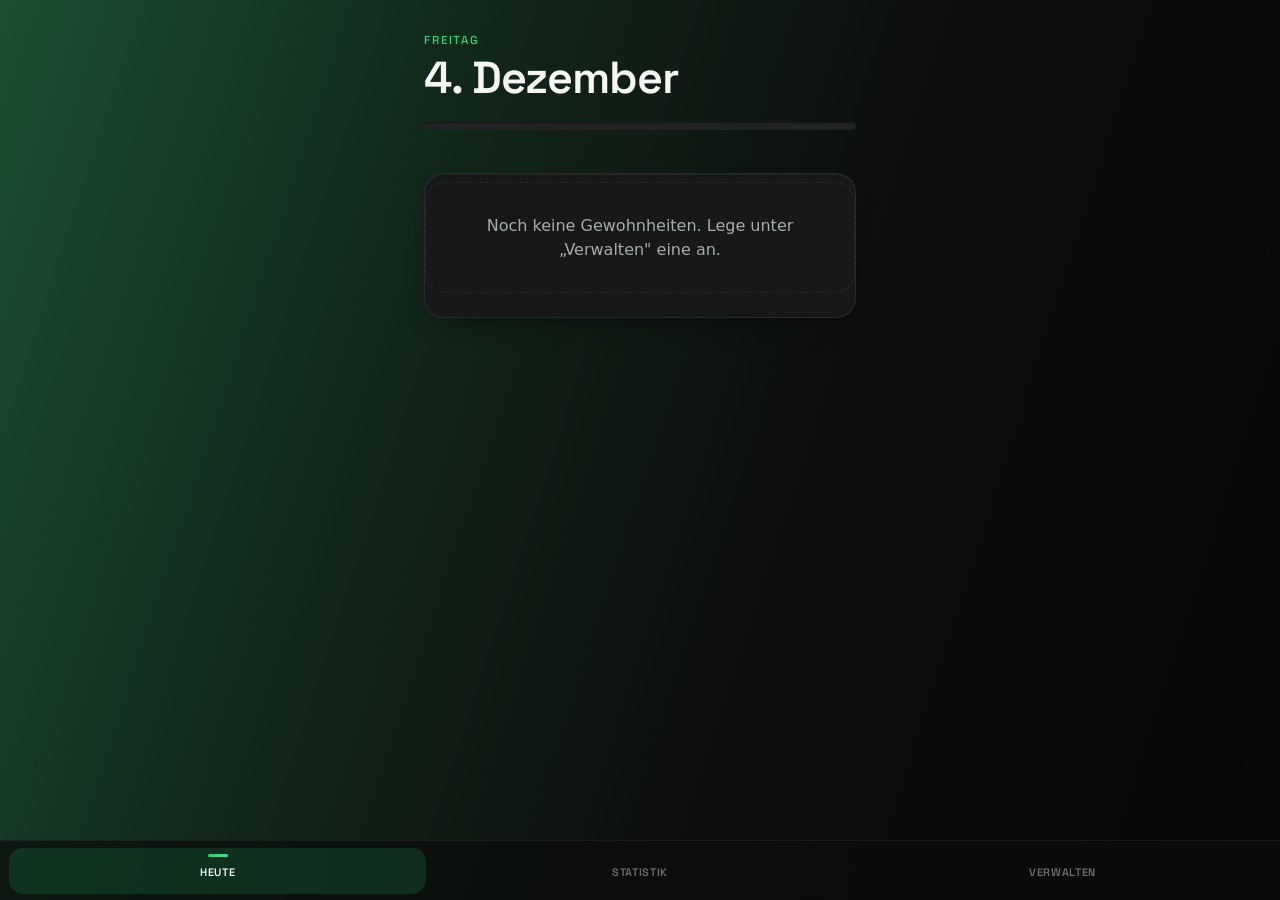
<file: index.html>
<!DOCTYPE html>
<html lang="de">
<head>
  <meta charset="utf-8">
  <meta name="viewport" content="width=device-width, initial-scale=1, maximum-scale=1, user-scalable=no, viewport-fit=cover">
  <meta name="theme-color" content="#0C0D0C">
  <meta name="apple-mobile-web-app-capable" content="yes">
  <meta name="apple-mobile-web-app-status-bar-style" content="black-translucent">
  <meta name="apple-mobile-web-app-title" content="HabitTracker">
  <link rel="apple-touch-icon" href="icons/icon-192.png">
  <link rel="manifest" href="manifest.json">
  <link rel="stylesheet" href="style.css">
  <title>HabitTracker</title>
</head>
<body>
  <main>
    <!-- HEUTE -->
    <section id="view-today" class="view">
      <header class="masthead">
        <p class="eyebrow" id="today-weekday">Heute</p>
        <h1 class="date-display" id="today-date">—</h1>
        <div class="progress-bar"><span id="today-bar"></span></div>
        <div class="progress-meta">
          <p class="progress-line" id="today-progress"></p>
          <span class="progress-pct" id="today-percent"></span>
        </div>
      </header>
      <div id="today-list"></div>
    </section>

    <!-- STATISTIK -->
    <section id="view-stats" class="view hidden">
      <h1>Statistik</h1>
      <div id="stats-mode" class="seg">
        <button type="button" data-mode="all" class="active">Alle</button>
        <button type="button" id="single-trigger" data-mode="single" aria-haspopup="listbox" aria-expanded="false"><span id="single-label">Einzelaktivität</span><span class="seg-caret"></span></button>
        <div id="habit-menu" class="habit-menu" role="listbox" hidden></div>
      </div>
      <div id="stats-habit-select" class="chips"></div>
      <div class="stat-cards">
        <div class="stat-card"><span id="stat-current">0</span><label id="stat-l1">Aktuelle Serie</label></div>
        <div class="stat-card"><span id="stat-longest">0</span><label id="stat-l2">Längste Serie</label></div>
        <div class="stat-card"><span id="stat-rate">0%</span><label id="stat-l3">Erfolgsquote</label></div>
      </div>
      <div id="stat-range" class="chips">
        <button data-range="7">7 Tage</button>
        <button data-range="30" class="active">30 Tage</button>
        <button data-range="0">Gesamt</button>
      </div>
      <div class="cal-head">
        <button id="cal-prev" aria-label="Vorheriger Monat">‹</button>
        <span id="cal-month"></span>
        <button id="cal-next" aria-label="Nächster Monat">›</button>
      </div>
      <div id="cal-weekdays"><span>Mo</span><span>Di</span><span>Mi</span><span>Do</span><span>Fr</span><span>Sa</span><span>So</span></div>
      <div id="heatmap"></div>
      <div class="cal-legend">
        <span>Anteil erledigt</span>
        <span class="scale"><span class="sw sw0"></span><span class="sw sw1"></span><span class="sw sw2"></span><span class="sw sw3"></span></span>
        <span class="spacer"></span>
        <button type="button" id="cal-today" class="cal-legend-today" aria-label="Zum aktuellen Monat springen"><span class="today"></span>heute</button>
      </div>

      <div class="stat-section">
        <h2>Wochentag-Muster</h2>
        <div id="weekday-chart" class="weekday-chart"></div>
      </div>

      <div class="stat-section">
        <h2>Trend</h2>
        <div class="trend-meta" id="trend-meta"></div>
        <svg id="trend" viewBox="0 0 280 70" preserveAspectRatio="none"></svg>
      </div>
    </section>

    <!-- VERWALTEN -->
    <section id="view-manage" class="view hidden">
      <h1>Verwalten</h1>
      <div class="new-habit">
        <input id="new-name" type="text" placeholder="Name der Gewohnheit" maxlength="40">
        <input id="new-info" type="text" placeholder="Zusatzinfo (optional)" maxlength="60">
        <div class="new-habit-row">
          <button type="button" id="color-trigger" class="color-trigger" aria-label="Farbe wählen" aria-haspopup="true" aria-expanded="false"></button>
          <input id="new-color" type="color" value="#34D17A" hidden>
          <button id="add-habit">Hinzufügen</button>
        </div>
      </div>
      <div id="manage-list"></div>
      <h2>Backup</h2>
      <p id="backup-hint" class="manage-note"></p>
      <div class="backup">
        <button id="export-btn">Exportieren</button>
        <button id="import-btn">Importieren</button>
        <input id="import-file" type="file" accept="application/json" hidden>
      </div>
    </section>
  </main>

  <nav class="tabbar">
    <button class="tab active" data-view="today">Heute</button>
    <button class="tab" data-view="stats">Statistik</button>
    <button class="tab" data-view="manage">Verwalten</button>
  </nav>

  <script src="stats.js"></script>
  <script src="storage.js"></script>
  <script src="app.js"></script>
  <script>
  // Enhancer (ändert app.js NICHT): zeigt Prozent neben "x von y erledigt".
  (function () {
    var bar = document.getElementById('today-bar');
    var line = document.getElementById('today-progress');
    var pct = document.getElementById('today-percent');
    if (!bar || !pct) { return; }
    function upd() {
      var n = parseInt(bar.style.width, 10);
      if (isNaN(n)) { n = 0; }
      var has = line && line.textContent.trim() !== '';
      pct.textContent = has ? (n + ' %') : '';
    }
    new MutationObserver(upd).observe(bar, { attributes: true, attributeFilter: ['style'] });
    if (line) { new MutationObserver(upd).observe(line, { childList: true, characterData: true, subtree: true }); }
    upd();
  })();

  // Enhancer (ändert app.js NICHT): "Alle / Einzelaktivität" mit eigenem Overlay-Menü.
  (function () {
    var box = document.getElementById('stats-habit-select');
    var seg = document.getElementById('stats-mode');
    var trigger = document.getElementById('single-trigger');
    var label = document.getElementById('single-label');
    var menu = document.getElementById('habit-menu');
    if (!box || !seg || !trigger || !menu) { return; }
    var segAll = seg.querySelector('[data-mode="all"]');
    function chips() { return Array.prototype.slice.call(box.querySelectorAll('button')); }
    function habits() { try { return activeHabits(); } catch (e) { return []; } }
    function activeIdx() {
      var hc = chips().slice(1), idx = -1;
      hc.forEach(function (c, i) { if (c.classList.contains('active')) { idx = i; } });
      return idx;
    }
    function buildMenu() {
      var hs = habits(), cur = activeIdx();
      menu.innerHTML = '';
      hs.forEach(function (h, i) {
        var b = document.createElement('button'); b.type = 'button';
        if (i === cur) { b.className = 'sel'; }
        var dot = document.createElement('span'); dot.className = 'm-dot'; dot.style.background = h.farbe; dot.style.color = h.farbe;
        var nm = document.createElement('span'); nm.className = 'm-name'; nm.textContent = h.name;
        var ck = document.createElement('span'); ck.className = 'm-check';
        b.appendChild(dot); b.appendChild(nm); b.appendChild(ck);
        b.addEventListener('click', function (e) { e.stopPropagation(); var t = chips()[i + 1]; if (t) { t.click(); } close(); });
        menu.appendChild(b);
      });
    }
    function open() { buildMenu(); menu.hidden = false; trigger.setAttribute('aria-expanded', 'true'); }
    function close() { menu.hidden = true; trigger.setAttribute('aria-expanded', 'false'); }
    function sync() {
      var cs = chips();
      if (cs.length === 0) { seg.hidden = true; close(); return; }
      seg.hidden = false;
      var allActive = cs[0].classList.contains('active');
      segAll.classList.toggle('active', allActive);
      trigger.classList.toggle('active', !allActive);
      var hs = habits(), idx = activeIdx();
      label.textContent = (!allActive && idx >= 0 && hs[idx]) ? hs[idx].name : 'Einzelaktivität';
      if (!menu.hidden) { buildMenu(); }
    }
    segAll.addEventListener('click', function () { close(); var c = chips()[0]; if (c) { c.click(); } });
    trigger.addEventListener('click', function (e) { e.stopPropagation(); if (menu.hidden) { open(); } else { close(); } });
    document.addEventListener('click', function (e) { if (!seg.contains(e.target)) { close(); } });
    new MutationObserver(sync).observe(box, { childList: true });
    sync();
  })();

  // Enhancer (ändert app.js NICHT): kompakter Farb-Trigger (in der Reihe mit "Hinzufügen") öffnet den vollen Farbwähler als Popover.
  (function () {
    var input = document.getElementById('new-color');
    var trigger = document.getElementById('color-trigger');
    var row = trigger ? trigger.closest('.new-habit-row') : null;
    if (!input || !trigger || !row) { return; }
    var pop, sv, svt, hue, preview, hexEl;
    var H = 145, S = 0.6, V = 0.7, dragging = false;
    function hsvToHex(h, s, v) {
      var c = v * s, x = c * (1 - Math.abs((h / 60) % 2 - 1)), m = v - c, r = 0, g = 0, b = 0;
      if (h < 60) { r = c; g = x; } else if (h < 120) { r = x; g = c; } else if (h < 180) { g = c; b = x; }
      else if (h < 240) { g = x; b = c; } else if (h < 300) { r = x; b = c; } else { r = c; b = x; }
      var th = function (n) { return ('0' + Math.round((n + m) * 255).toString(16)).slice(-2); };
      return '#' + th(r) + th(g) + th(b);
    }
    function hexToHsv(hex) {
      var mm = /^#?([0-9a-f]{2})([0-9a-f]{2})([0-9a-f]{2})$/i.exec(hex || '');
      if (!mm) { return; }
      var r = parseInt(mm[1], 16) / 255, g = parseInt(mm[2], 16) / 255, b = parseInt(mm[3], 16) / 255;
      var mx = Math.max(r, g, b), mn = Math.min(r, g, b), d = mx - mn, h = 0;
      if (d === 0) { h = 0; } else if (mx === r) { h = ((g - b) / d) % 6; } else if (mx === g) { h = (b - r) / d + 2; } else { h = (r - g) / d + 4; }
      h = Math.round(h * 60); if (h < 0) { h += 360; }
      H = h; S = mx === 0 ? 0 : d / mx; V = mx;
    }
    pop = document.createElement('div'); pop.className = 'color-pop'; pop.hidden = true;
    sv = document.createElement('div'); sv.className = 'cp-sv';
    svt = document.createElement('span'); svt.className = 'cp-sv-thumb'; sv.appendChild(svt);
    hue = document.createElement('input'); hue.type = 'range'; hue.className = 'cp-hue'; hue.min = '0'; hue.max = '360'; hue.step = '1'; hue.setAttribute('aria-label', 'Farbton');
    var foot = document.createElement('div'); foot.className = 'cp-foot';
    preview = document.createElement('span'); preview.className = 'cp-preview';
    hexEl = document.createElement('span'); hexEl.className = 'cp-hex';
    var hexLabel = document.createElement('span'); hexLabel.className = 'cp-hex-label'; hexLabel.textContent = 'Farbe';
    foot.appendChild(preview); foot.appendChild(hexEl); foot.appendChild(hexLabel);
    pop.appendChild(sv); pop.appendChild(hue); pop.appendChild(foot);
    document.body.appendChild(pop);
    function paint() {
      var val = hsvToHex(H, S, V);
      input.value = val; trigger.style.background = val;
      sv.style.background = 'linear-gradient(to top, #000, rgba(0,0,0,0)), linear-gradient(to right, #fff, hsl(' + H + ' 100% 50%))';
      svt.style.left = (S * 100) + '%'; svt.style.top = ((1 - V) * 100) + '%'; svt.style.background = val;
      preview.style.background = val; hexEl.textContent = val.toUpperCase();
    }
    function svSet(e) {
      var r = sv.getBoundingClientRect();
      var x = Math.min(Math.max(e.clientX - r.left, 0), r.width);
      var y = Math.min(Math.max(e.clientY - r.top, 0), r.height);
      S = r.width ? x / r.width : 0; V = r.height ? 1 - y / r.height : 0; paint();
    }
    sv.addEventListener('pointerdown', function (e) { e.preventDefault(); dragging = true; try { sv.setPointerCapture(e.pointerId); } catch (x) {} svSet(e); });
    sv.addEventListener('pointermove', function (e) { if (dragging) { svSet(e); } });
    sv.addEventListener('pointerup', function () { dragging = false; });
    sv.addEventListener('pointercancel', function () { dragging = false; });
    hue.addEventListener('input', function () { H = parseInt(hue.value, 10); paint(); });
    function positionPop() {
      var rowRect = row.getBoundingClientRect();
      pop.style.position = 'fixed';
      pop.style.left = rowRect.left + 'px';
      pop.style.right = (window.innerWidth - rowRect.right) + 'px';
      pop.style.bottom = 'auto';
      pop.style.top = '-9999px';
      pop.style.visibility = 'hidden';
      var h = pop.offsetHeight;
      var top = rowRect.top - 9 - h;
      if (top < 8) { top = rowRect.bottom + 9; }
      var maxTop = window.innerHeight - h - 8;
      if (top > maxTop) { top = Math.max(8, maxTop); }
      pop.style.top = top + 'px';
      pop.style.visibility = '';
    }
    function openPop() { hexToHsv(input.value); hue.value = String(H); paint(); pop.hidden = false; trigger.setAttribute('aria-expanded', 'true'); positionPop(); }
    function closePop() { pop.hidden = true; trigger.setAttribute('aria-expanded', 'false'); }
    trigger.addEventListener('click', function (e) { e.stopPropagation(); if (pop.hidden) { openPop(); } else { closePop(); } });
    document.addEventListener('click', function (e) { if (!row.contains(e.target) && !pop.contains(e.target)) { closePop(); } });
    hexToHsv(input.value); trigger.style.background = input.value;
  })();

  // Enhancer (ändert app.js NICHT): Farb-Punkt in "Verwalten" öffnet denselben Farbwähler zum Ändern.
  (function () {
    var list = document.getElementById('manage-list');
    if (!list) { return; }
    var pop, sv, svt, hue, preview, hexEl, confirmBtn, cancelBtn, currentBtn;
    var H = 145, S = 0.6, V = 0.7, dragging = false, origColor = '';
    function hsvToHex(h, s, v) {
      var c = v * s, x = c * (1 - Math.abs((h / 60) % 2 - 1)), m = v - c, r = 0, g = 0, b = 0;
      if (h < 60) { r = c; g = x; } else if (h < 120) { r = x; g = c; } else if (h < 180) { g = c; b = x; }
      else if (h < 240) { g = x; b = c; } else if (h < 300) { r = x; b = c; } else { r = c; b = x; }
      var th = function (n) { return ('0' + Math.round((n + m) * 255).toString(16)).slice(-2); };
      return '#' + th(r) + th(g) + th(b);
    }
    function hexToHsv(hex) {
      var mm = /^#?([0-9a-f]{2})([0-9a-f]{2})([0-9a-f]{2})$/i.exec(hex || '');
      if (!mm) { return; }
      var r = parseInt(mm[1], 16) / 255, g = parseInt(mm[2], 16) / 255, b = parseInt(mm[3], 16) / 255;
      var mx = Math.max(r, g, b), mn = Math.min(r, g, b), d = mx - mn, h = 0;
      if (d === 0) { h = 0; } else if (mx === r) { h = ((g - b) / d) % 6; } else if (mx === g) { h = (b - r) / d + 2; } else { h = (r - g) / d + 4; }
      h = Math.round(h * 60); if (h < 0) { h += 360; }
      H = h; S = mx === 0 ? 0 : d / mx; V = mx;
    }
    function ensurePop() {
      if (pop) { return; }
      pop = document.createElement('div'); pop.className = 'color-pop'; pop.hidden = true;
      sv = document.createElement('div'); sv.className = 'cp-sv';
      svt = document.createElement('span'); svt.className = 'cp-sv-thumb'; sv.appendChild(svt);
      hue = document.createElement('input'); hue.type = 'range'; hue.className = 'cp-hue'; hue.min = '0'; hue.max = '360'; hue.step = '1'; hue.setAttribute('aria-label', 'Farbton');
      var foot = document.createElement('div'); foot.className = 'cp-foot';
      preview = document.createElement('span'); preview.className = 'cp-preview';
      hexEl = document.createElement('span'); hexEl.className = 'cp-hex';
      var hexLabel = document.createElement('span'); hexLabel.className = 'cp-hex-label'; hexLabel.textContent = 'Farbe';
      foot.appendChild(preview); foot.appendChild(hexEl); foot.appendChild(hexLabel);
      var actions = document.createElement('div'); actions.className = 'cp-actions';
      cancelBtn = document.createElement('button'); cancelBtn.type = 'button'; cancelBtn.className = 'cp-cancel'; cancelBtn.textContent = 'Abbrechen';
      confirmBtn = document.createElement('button'); confirmBtn.type = 'button'; confirmBtn.className = 'cp-confirm'; confirmBtn.textContent = 'Übernehmen';
      actions.appendChild(cancelBtn); actions.appendChild(confirmBtn);
      pop.appendChild(sv); pop.appendChild(hue); pop.appendChild(foot); pop.appendChild(actions);
      cancelBtn.addEventListener('click', function (e) { e.stopPropagation(); cancelPop(); });
      confirmBtn.addEventListener('click', function (e) { e.stopPropagation(); confirmPop(); });
      function svSet(e) {
        var r = sv.getBoundingClientRect();
        var x = Math.min(Math.max(e.clientX - r.left, 0), r.width);
        var y = Math.min(Math.max(e.clientY - r.top, 0), r.height);
        S = r.width ? x / r.width : 0; V = r.height ? 1 - y / r.height : 0; paint();
      }
      sv.addEventListener('pointerdown', function (e) { e.preventDefault(); dragging = true; try { sv.setPointerCapture(e.pointerId); } catch (x) {} svSet(e); });
      sv.addEventListener('pointermove', function (e) { if (dragging) { svSet(e); } });
      sv.addEventListener('pointerup', function () { dragging = false; });
      sv.addEventListener('pointercancel', function () { dragging = false; });
      hue.addEventListener('input', function () { H = parseInt(hue.value, 10); paint(); });
    }
    function paint() {
      var val = hsvToHex(H, S, V);
      sv.style.background = 'linear-gradient(to top, #000, rgba(0,0,0,0)), linear-gradient(to right, #fff, hsl(' + H + ' 100% 50%))';
      svt.style.left = (S * 100) + '%'; svt.style.top = ((1 - V) * 100) + '%'; svt.style.background = val;
      preview.style.background = val; hexEl.textContent = val.toUpperCase();
      if (currentBtn) {
        currentBtn.style.background = val; currentBtn.dataset.color = val;
      }
    }
    function cancelPop() {
      if (currentBtn) { currentBtn.style.background = origColor; currentBtn.dataset.color = origColor; }
      closePop();
    }
    function confirmPop() {
      if (currentBtn) {
        var id = currentBtn.dataset.habitId;
        var h = state.habits.find(function (x) { return x.id === id; });
        if (h) { updateHabit(state, id, h.name, currentBtn.dataset.color, h.info); saveData(state); }
      }
      closePop();
    }
    function openFor(btn) {
      ensurePop();
      currentBtn = btn;
      origColor = btn.dataset.color;
      hexToHsv(btn.dataset.color); hue.value = String(H);
      sv.style.background = 'linear-gradient(to top, #000, rgba(0,0,0,0)), linear-gradient(to right, #fff, hsl(' + H + ' 100% 50%))';
      svt.style.left = (S * 100) + '%'; svt.style.top = ((1 - V) * 100) + '%'; svt.style.background = btn.dataset.color;
      preview.style.background = btn.dataset.color; hexEl.textContent = (btn.dataset.color || '').toUpperCase();
      var row = btn.closest('.manage-row');
      document.body.appendChild(pop);
      pop.hidden = false;
      var rowRect = row.getBoundingClientRect();
      pop.style.position = 'fixed';
      pop.style.left = rowRect.left + 'px';
      pop.style.right = (window.innerWidth - rowRect.right) + 'px';
      pop.style.bottom = 'auto';
      pop.style.top = '-9999px';
      pop.style.visibility = 'hidden';
      var h = pop.offsetHeight;
      var top = rowRect.top - 9 - h;
      if (top < 8) { top = rowRect.bottom + 9; }
      var maxTop = window.innerHeight - h - 8;
      if (top > maxTop) { top = Math.max(8, maxTop); }
      pop.style.top = top + 'px';
      pop.style.visibility = '';
    }
    function closePop() {
      if (!pop || pop.hidden) { return; }
      pop.hidden = true; currentBtn = null;
    }
    list.addEventListener('click', function (e) {
      var btn = e.target.closest('.dot');
      if (!btn) { return; }
      e.stopPropagation();
      if (pop && !pop.hidden && currentBtn === btn) { cancelPop(); } else { cancelPop(); openFor(btn); }
    });
    document.addEventListener('click', function (e) {
      if (pop && !pop.hidden && !e.target.closest('.color-pop') && !e.target.closest('.dot')) { cancelPop(); }
    });
  })();
  </script>
</body>
</html>
</file>
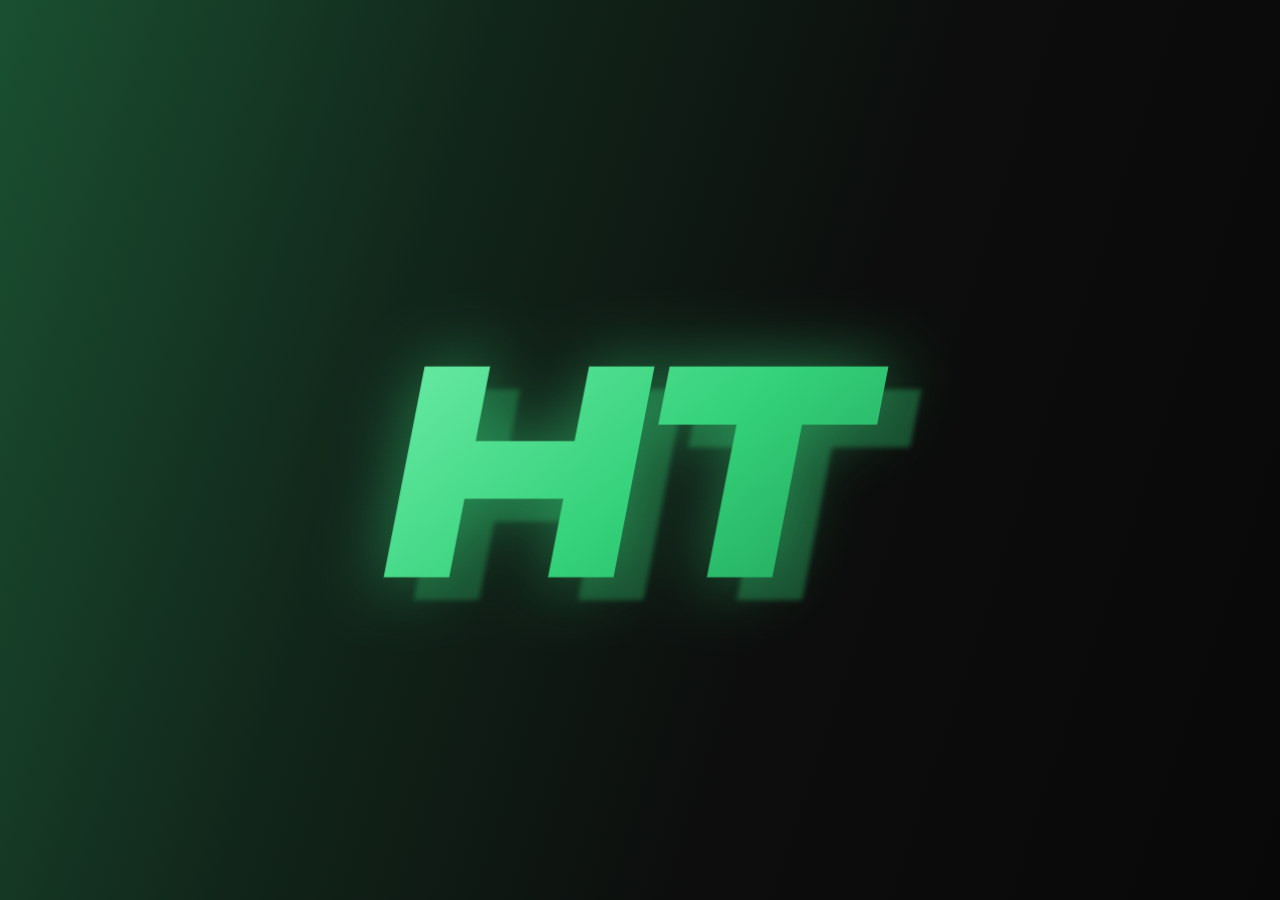
<file: icons/icon-source.html>
<!--
  Quelle fuer icon-192.png / icon-512.png.
  Regenerieren: in einem Browser oeffnen, Viewport auf 512x512 (dann 192x192)
  setzen, Screenshot des Viewports nehmen, als icons/icon-<size>.png speichern.
  Danach CACHE-Version in sw.js bumpen.
-->
<!DOCTYPE html>
<html>
<head>
<meta charset="utf-8">
<style>
@import url('https://fonts.googleapis.com/css2?family=Unbounded:wght@800&display=swap');
* { margin: 0; padding: 0; box-sizing: border-box; }
html, body { width: 100%; height: 100%; overflow: hidden; }
.icon {
  position: relative;
  width: 100vw; height: 100vh;
  /* 1:1 gleiche Richtung + Farbformel wie App-Hintergrund (style.css body::before):
     color-mix(accent 34%/13%, paper) auf linear-gradient(108deg, ...). */
  background: linear-gradient(108deg,
    #1A5031 0%, #11261A 32%, #0C0D0C 62%, #070807 100%);
}
.txt {
  position: absolute;
  /* Reine top:50%/left:50%-Zentrierung sitzt wegen Canvas/CSS-Baseline-Metriken bei
     Versalien ohne Unterlängen (kein g/j/y) systematisch zu hoch + leicht zu weit
     rechts (pixelgenau gemessen: 512px-Referenz ~12.5px hoch, ~7.5px rechts). Korrigiert. */
  top: calc(50% + 2.44vmin); left: calc(50% - 1.46vmin);
  font-family: 'Unbounded', sans-serif;
  font-weight: 800;
  font-size: 31.25vmin;
  letter-spacing: -0.03em;
  line-height: 1;
  white-space: nowrap;
}
.ghost {
  transform: translate(-50%, -50%) translate(3.3203vmin, 2.5391vmin) skewX(-11deg);
  color: #1c5c37;
  filter: blur(0.293vmin);
  opacity: 0.8;
}
.front {
  transform: translate(-50%, -50%) skewX(-11deg);
  background: linear-gradient(135deg, #6BEBA6 0%, #34D17A 55%, #22A65B 100%);
  -webkit-background-clip: text;
  background-clip: text;
  color: transparent;
  filter: drop-shadow(0 0 3.90625vmin rgba(52, 209, 122, 0.55));
}
</style>
</head>
<body>
<div class="icon">
  <span class="txt ghost">HT</span>
  <span class="txt front">HT</span>
</div>
</body>
</html>
</file>
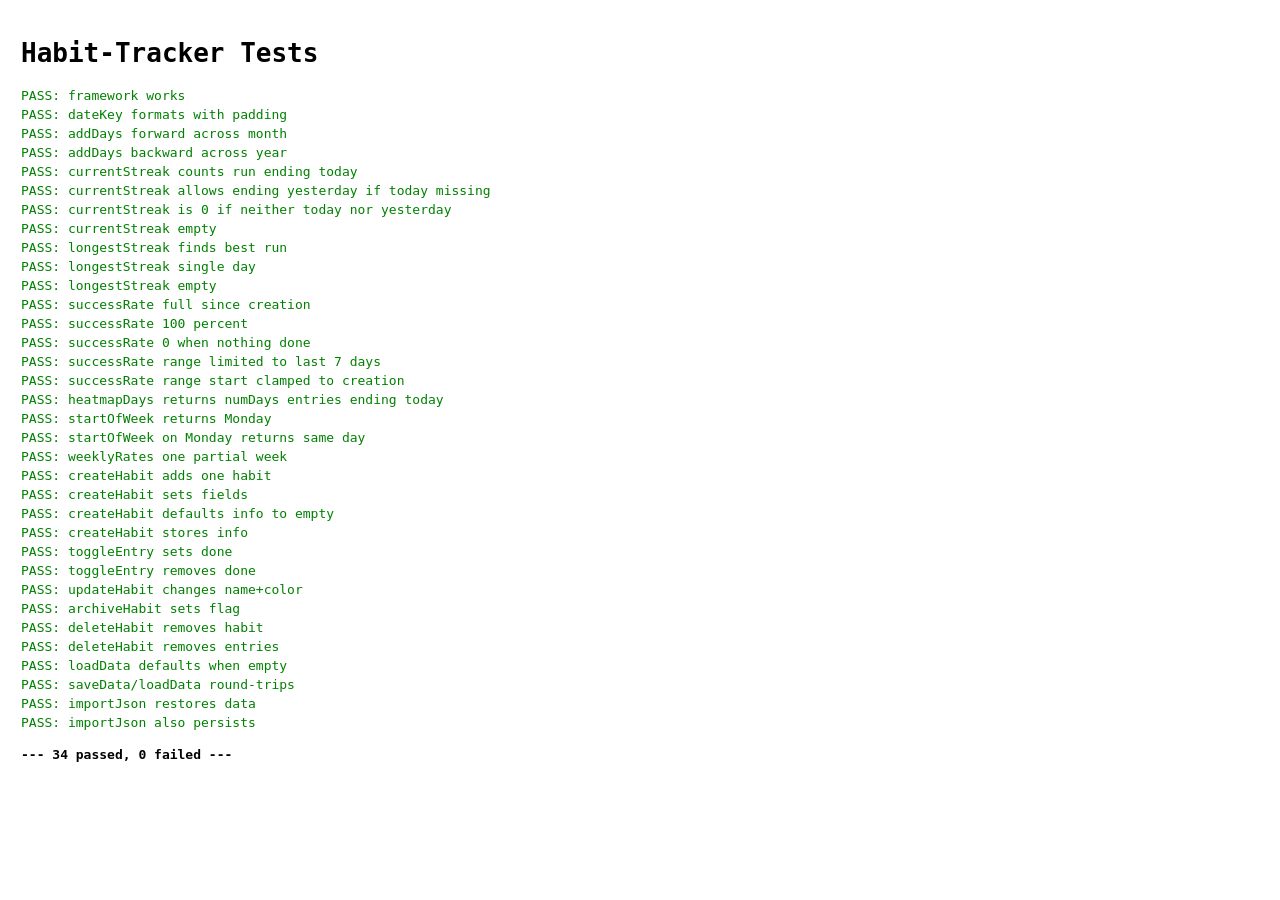
<file: tests/test.html>
<!DOCTYPE html>
<html lang="de">
<head>
  <meta charset="utf-8">
  <meta name="viewport" content="width=device-width, initial-scale=1">
  <title>Habit-Tracker Tests</title>
  <style>body{font-family:monospace;padding:1em} #results div{padding:2px 0}</style>
</head>
<body>
  <h1>Habit-Tracker Tests</h1>
  <div id="results"></div>
  <script src="../stats.js"></script>
  <script src="../storage.js"></script>
  <script src="browser-runner.js"></script>
  <script src="test-cases.js"></script>
  <script>summary();</script>
</body>
</html>
</file>
<file: style.css>
/* Habit-Tracker — Variante C "Nocturne Grün"
   Modern mit Charakter (nicht so schlicht wie B, nicht so warm-editorial wie A):
   neutrales Schwarz, ein lebendiger Grün-Akzent mit weichem Glow,
   geometrische Display-Schrift (Space Grotesk) für Titel/Zahlen, weiche
   erhöhte Karten. Signature: der Haken füllt sich mit Grün und pulst
   als sanfter Glow. Schwarz / Weiß / Grün. Struktur/IDs unverändert. */

@font-face {
  font-family: "Space Grotesk";
  font-style: normal;
  font-weight: 400 700;
  font-display: swap;
  src: url("fonts/SpaceGrotesk-Variable.woff2") format("woff2-variations"), url("fonts/SpaceGrotesk-Variable.woff2") format("woff2");
}

:root {
  /* Flächen — neutrales Schwarz */
  --paper:      #0C0D0C;
  --surface:    #17181A;
  --surface-2:  #212325;
  --field:      #17181A;

  /* Tinte (neutral) */
  --ink:        #F5F6F4;
  --ink-soft:   #A8ACA8;
  --muted:      #6C706C;

  /* Linien */
  --line:       rgba(255,255,255,0.08);
  --line-soft:  rgba(255,255,255,0.05);

  /* Akzent — lebendiges, modernes Grün */
  --accent:      #34D17A;
  --accent-2:    #5CE39B;
  --accent-deep: #49DB8A;
  --on-accent:   #07160D;
  --accent-grad: linear-gradient(135deg, #2FC96F 0%, #57E39A 120%);

  /* Warnung/destruktiv — gleicher Rotton wie im Farbwaehler-Regenbogen */
  --danger:      #E8705B;

  --glow: 0 0 0 1px color-mix(in srgb, var(--accent) 45%, transparent),
          0 6px 22px -6px color-mix(in srgb, var(--accent) 55%, transparent);
  --lift: 0 12px 30px -16px rgba(0,0,0,0.75), 0 1px 0 rgba(255,255,255,0.045) inset;

  /* iPhone 16 Pro Max safe areas (Fallback, falls PWA-Insets fehlen) */
  --safe-top:    env(safe-area-inset-top, 0px);
  --safe-bottom: env(safe-area-inset-bottom, 0px);
  --safe-left:   env(safe-area-inset-left, 0px);
  --safe-right:  env(safe-area-inset-right, 0px);

  --display: "Space Grotesk", -apple-system, BlinkMacSystemFont, system-ui, sans-serif;
  --sans:    -apple-system, BlinkMacSystemFont, "SF Pro Text", system-ui, "Segoe UI", sans-serif;

  --ease:   cubic-bezier(0.32, 0.72, 0, 1);
  --spring: cubic-bezier(0.34, 1.56, 0.64, 1);
}

* { box-sizing: border-box; }
html {
  -webkit-text-size-adjust: 100%;
  background: var(--paper);
  overscroll-behavior-y: none;
  /* pan-x pan-y ohne pinch-zoom: killt Doppel-Tap-Zoom UND Pinch-Zoom, Scrollen bleibt erlaubt. */
  touch-action: pan-x pan-y;
  /* Keine Text-Markierung/Blau-Highlight per Finger, kein Copy/Lupen-Callout-Menue -
     App fuehlt sich sonst wie eine Webseite statt wie eine native App an. */
  -webkit-user-select: none;
  user-select: none;
  -webkit-touch-callout: none;
}

input, textarea {
  -webkit-user-select: text;
  user-select: text;
  -webkit-touch-callout: default;
}

/* Scrollbar: den breiten Standard-Balken ausblenden.
   iOS zeigt dann seinen eigenen kurzen, schwebenden Overlay-Indikator (wie im Referenzbild). */
::-webkit-scrollbar { width: 0; height: 0; background: transparent; }
html { scrollbar-width: none; -ms-overflow-style: none; }

body {
  margin: 0;
  min-height: 100dvh;
  font-family: var(--sans);
  color: var(--ink);
  line-height: 1.5;
  padding-bottom: calc(4.6rem + var(--safe-bottom));
  -webkit-font-smoothing: antialiased;
  text-rendering: optimizeLegibility;
  -webkit-tap-highlight-color: transparent;
  overscroll-behavior-y: none;
}

/* Echtes position:fixed statt background-attachment:fixed - WebKit
   pinnt fixed-Elemente waehrend des elastischen Overscroll-Bounces
   zuverlaessig an den Viewport, die CSS-Background-Eigenschaft nicht
   (bekannter iOS-Bug, malt sonst Weiss/Schwarz statt Verlauf). */
body::before {
  content: "";
  position: fixed;
  inset: 0;
  z-index: -1;
  background:
    linear-gradient(108deg,
      color-mix(in srgb, var(--accent) 34%, var(--paper)) 0%,
      color-mix(in srgb, var(--accent) 13%, var(--paper)) 32%,
      var(--paper) 62%,
      #070807 100%);
}

a { color: var(--accent); text-decoration: none; }
a:hover { color: var(--accent-deep); }

main {
  width: 100%;
  max-width: 480px;
  margin: 0 auto;
  padding-top: calc(var(--safe-top) + clamp(1.35rem, 4.5vw, 2rem));
  padding-right: calc(var(--safe-right) + clamp(1.15rem, 5vw, 1.5rem));
  /* Extra Puffer am Ende jeder Ansicht, damit man bei viel Inhalt noch etwas
     weiter scrollen kann statt dass die letzte Zeile/das Diagramm direkt an
     der Tabbar-Freistellung endet. */
  padding-bottom: 4.5rem;
  padding-left: calc(var(--safe-left) + clamp(1.15rem, 5vw, 1.5rem));
}

/* ---------- View transitions ---------- */
.view { animation: viewIn 360ms var(--ease) both; }
.hidden { display: none; }

@keyframes viewIn {
  from { opacity: 0; transform: translateY(10px) scale(0.994); }
  to   { opacity: 1; transform: none; }
}
.view > * { animation: rowIn 440ms var(--ease) both; }
.view > *:nth-child(1) { animation-delay: 40ms; }
.view > *:nth-child(2) { animation-delay: 95ms; }
.view > *:nth-child(3) { animation-delay: 150ms; }
.view > *:nth-child(4) { animation-delay: 200ms; }
.view > *:nth-child(5) { animation-delay: 250ms; }
.view > *:nth-child(6) { animation-delay: 290ms; }
.view > *:nth-child(7) { animation-delay: 330ms; }
.view > *:nth-child(8) { animation-delay: 365ms; }
.view > *:nth-child(9) { animation-delay: 400ms; }
.view > *:nth-child(10) { animation-delay: 430ms; }
.view > *:nth-child(11) { animation-delay: 460ms; }
.view > *:nth-child(12) { animation-delay: 490ms; }
@keyframes rowIn {
  from { opacity: 0; transform: translateY(8px); }
  to   { opacity: 1; transform: none; }
}

/* ---------- Masthead (Heute) ---------- */
.masthead { margin-bottom: 2rem; }

.eyebrow {
  margin: 0;
  font-family: var(--display);
  font-size: 0.72rem;
  font-weight: 500;
  letter-spacing: 0.16em;
  text-transform: uppercase;
  color: var(--accent);
}

.date-display {
  margin: 0.35rem 0 0;
  font-family: var(--display);
  font-weight: 600;
  font-size: clamp(2.15rem, 9vw, 2.8rem);
  line-height: 1.02;
  letter-spacing: -0.025em;
  color: var(--ink);
}

.progress-bar {
  height: 8px;
  margin-top: 1.35rem;
  background: var(--surface-2);
  border-radius: 999px;
  overflow: hidden;
  box-shadow: 0 1px 2px rgba(0,0,0,0.4) inset;
}
.progress-bar > span {
  display: block;
  height: 100%;
  width: 0%;
  background: var(--accent-grad);
  border-radius: 999px;
  box-shadow: 0 0 14px -2px color-mix(in srgb, var(--accent) 70%, transparent);
  transition: width 520ms var(--ease);
}

.progress-meta {
  display: flex;
  align-items: baseline;
  justify-content: space-between;
  gap: 0.75rem;
  margin-top: 0.7rem;
}
.progress-line {
  margin: 0;
  font-family: var(--display);
  font-size: 0.82rem;
  font-weight: 500;
  letter-spacing: 0.005em;
  color: var(--muted);
  transition: color 240ms var(--ease);
}
.progress-line.complete { color: var(--accent-2); font-weight: 600; }
.progress-pct {
  flex: 0 0 auto;
  font-family: var(--display);
  font-size: 1.02rem;
  font-weight: 700;
  letter-spacing: -0.01em;
  color: var(--accent-2);
  font-feature-settings: "tnum" 1;
}

.view > h1 {
  margin: 0 0 1.1rem;
  font-family: var(--display);
  font-weight: 600;
  font-size: clamp(2.05rem, 8vw, 2.6rem);
  letter-spacing: -0.025em;
}

h2 {
  margin: 2.3rem 0 0.9rem;
  font-family: var(--display);
  font-size: 0.72rem;
  font-weight: 500;
  letter-spacing: 0.14em;
  text-transform: uppercase;
  color: var(--muted);
}

/* ---------- Heute / Verwalten: weiche erhöhte Karten ---------- */
#today-list, #manage-list, .day-entry-list {
  background: var(--surface);
  border: 1px solid var(--line);
  border-radius: 20px;
  overflow: hidden;
  box-shadow: var(--lift);
}
#today-list:empty, #manage-list:empty { background: none; border: none; box-shadow: none; }

.habit-row {
  display: flex;
  align-items: center;
  gap: 0.9rem;
  width: 100%;
  padding: 1.05rem 1.15rem;
  background: none;
  border: none;
  border-bottom: 1px solid var(--line-soft);
  text-align: left;
  font: inherit;
  color: inherit;
  cursor: pointer;
  -webkit-tap-highlight-color: transparent;
  transition: background 200ms var(--ease);
}
.habit-row:last-child { border-bottom: none; }
.habit-row:active { background: var(--surface-2); }
.habit-row:active .habit-mark { transform: scale(0.92); }

.habit-dot {
  width: 10px;
  height: 10px;
  border-radius: 50%;
  flex: 0 0 auto;
  box-shadow: 0 0 10px -1px color-mix(in srgb, var(--c, var(--accent)) 65%, transparent);
}

.habit-text { flex: 1; min-width: 0; display: flex; flex-direction: column; gap: 0.11rem; }

.habit-name {
  font-size: 0.97rem;
  font-weight: 500;
  letter-spacing: -0.008em;
  color: var(--ink);
  transition: color 240ms var(--ease);
  overflow: hidden;
  text-overflow: ellipsis;
  white-space: nowrap;
}
.habit-note {
  font-size: 0.8rem;
  color: var(--muted);
  overflow: hidden;
  text-overflow: ellipsis;
  white-space: nowrap;
}

/* Streak-Badge: Flamme statt nackter Zahl (Duolingo-Style, zweifarbig für Signature-Glow) */
.habit-flame {
  flex: 0 0 auto;
  display: inline-flex;
  align-items: center;
  gap: 0.3rem;
  animation: popIn 280ms var(--spring) both;
}
.flame-icon {
  width: 18px;
  height: 21px;
  filter: drop-shadow(0 0 5px color-mix(in srgb, var(--accent) 60%, transparent));
}
.flame-outer { fill: var(--accent-deep); }
.flame-core { fill: var(--accent-2); }
.flame-num {
  font-family: var(--display);
  font-size: 0.76rem;
  font-weight: 700;
  letter-spacing: -0.01em;
  color: var(--accent-2);
  min-width: 12px;
  text-align: center;
}

/* Signature: Haken füllt sich mit Akzent + weicher Glow-Puls */
.habit-mark {
  width: 30px;
  height: 30px;
  border-radius: 50%;
  flex: 0 0 auto;
  border: 1.5px solid var(--line);
  background: color-mix(in srgb, var(--surface-2) 55%, transparent);
  position: relative;
  transition: border-color 240ms var(--ease), background-color 240ms var(--ease), box-shadow 300ms var(--ease), transform 140ms var(--ease);
}
.habit-mark::after {
  content: "";
  position: absolute;
  left: 50%;
  top: 47%;
  width: 8.5px;
  height: 4.5px;
  border-left: 2.2px solid var(--on-accent);
  border-bottom: 2.2px solid var(--on-accent);
  transform: translate(-50%, -50%) rotate(-45deg) scale(0.35);
  opacity: 0;
  transition: opacity 170ms var(--ease) 40ms, transform 280ms var(--spring) 40ms;
}
.habit-row.done .habit-mark {
  background: var(--accent-grad);
  border-color: transparent;
  box-shadow: 0 0 0 3px color-mix(in srgb, var(--accent) 18%, transparent),
              0 5px 16px -6px color-mix(in srgb, var(--accent) 62%, transparent);
  animation: popIn 320ms var(--spring) both;
}
.habit-row.done .habit-mark::after {
  opacity: 1;
  transform: translate(-50%, -50%) rotate(-45deg) scale(1);
}
.habit-row.done .habit-name { color: var(--ink-soft); }

@keyframes popIn {
  0%   { transform: scale(0.82); }
  55%  { transform: scale(1.09); }
  100% { transform: scale(1); }
}

.empty {
  margin: 0.5rem 0 1.5rem;
  padding: 1.9rem 1.4rem;
  color: var(--ink-soft);
  font-size: 1rem;
  line-height: 1.5;
  text-align: center;
  border: 1px dashed var(--line);
  border-radius: 20px;
}

/* ---------- Statistik ---------- */
.chips { display: flex; flex-wrap: wrap; gap: 0.45rem; margin-bottom: 1.5rem; }
.chips button {
  font: inherit;
  font-size: 0.85rem;
  font-weight: 500;
  letter-spacing: -0.005em;
  min-height: 40px;
  padding: 0.48rem 1rem;
  border-radius: 999px;
  border: 1px solid var(--line);
  background: var(--surface);
  color: var(--ink-soft);
  cursor: pointer;
  transition: color 180ms var(--ease), background 180ms var(--ease), border-color 180ms var(--ease), box-shadow 180ms var(--ease), transform 120ms var(--ease);
}
.chips button:active { transform: scale(0.96); }
.chips button.active {
  background: var(--accent-grad);
  color: var(--on-accent);
  border-color: transparent;
  font-weight: 600;
  box-shadow: 0 6px 16px -8px color-mix(in srgb, var(--accent) 75%, transparent);
}

/* Rohe app.js-Chips ausblenden — ersetzt durch Segment-Control + Dropdown.
   Leerzustand (.empty) bleibt sichtbar. */
#stats-habit-select { display: block; margin: 0; padding: 0; }
#stats-habit-select > button { display: none; }

/* Segment-Control: Alle / Einzelaktivität (immer EINE Zeile) */
.seg {
  position: relative;
  z-index: 50;
  display: flex;
  width: 100%;
  gap: 4px;
  padding: 4px;
  margin-bottom: 0.85rem;
  background: var(--surface);
  border: 1px solid var(--line);
  border-radius: 13px;
}
.seg[hidden] { display: none; }
.seg button {
  flex: 1;
  display: inline-flex;
  align-items: center;
  justify-content: center;
  gap: 0.45rem;
  min-width: 0;
  font-family: var(--display);
  font-size: 0.82rem;
  font-weight: 600;
  letter-spacing: -0.005em;
  padding: 0.55rem 0.6rem;
  border: none;
  border-radius: 9px;
  background: transparent;
  color: var(--ink-soft);
  cursor: pointer;
  transition: background 180ms var(--ease), color 180ms var(--ease), transform 120ms var(--ease);
}
.seg button:active { transform: scale(0.97); }
.seg button.active {
  background: var(--accent-grad);
  color: var(--on-accent);
  box-shadow: 0 5px 14px -7px color-mix(in srgb, var(--accent) 75%, transparent);
}
#single-label { overflow: hidden; text-overflow: ellipsis; white-space: nowrap; }
.seg-caret {
  width: 7px; height: 7px; flex: 0 0 auto;
  border-right: 1.6px solid currentColor;
  border-bottom: 1.6px solid currentColor;
  transform: translateY(-2px) rotate(45deg);
  transition: transform 200ms var(--ease);
  opacity: 0.75;
}
#single-trigger[aria-expanded="true"] .seg-caret { transform: translateY(1px) rotate(225deg); }

/* Eigenes, designkonformes Auswahlmenü (Overlay → keine zusätzliche Zeile, kein Scrollen) */
.habit-menu {
  position: absolute;
  top: calc(100% + 6px);
  left: 0; right: 0;
  z-index: 60;
  max-height: 320px;
  overflow-y: auto;
  padding: 6px;
  background: var(--surface-2);
  border: 1px solid var(--line);
  border-radius: 14px;
  box-shadow: 0 22px 46px -14px rgba(0,0,0,0.85), 0 1px 0 rgba(255,255,255,0.05) inset;
  -webkit-backdrop-filter: blur(14px);
          backdrop-filter: blur(14px);
  animation: menuIn 160ms var(--ease) both;
  z-index: 90;
}
.habit-menu[hidden] { display: none; }
@keyframes menuIn { from { opacity: 0; transform: translateY(-6px); } to { opacity: 1; transform: none; } }
.habit-menu button {
  display: flex;
  align-items: center;
  gap: 0.65rem;
  width: 100%;
  padding: 0.62rem 0.7rem;
  border: none;
  border-radius: 9px;
  background: transparent;
  color: var(--ink);
  font-family: var(--sans);
  font-size: 0.9rem;
  font-weight: 500;
  text-align: left;
  cursor: pointer;
  transition: background 140ms var(--ease);
}
.habit-menu button:hover { background: color-mix(in srgb, var(--ink) 7%, transparent); }
.habit-menu button.sel { background: color-mix(in srgb, var(--accent) 16%, transparent); }
.habit-menu .m-dot { width: 9px; height: 9px; border-radius: 50%; flex: 0 0 auto; box-shadow: 0 0 8px -1px currentColor; }
.habit-menu .m-name { flex: 1; min-width: 0; overflow: hidden; text-overflow: ellipsis; white-space: nowrap; }
.habit-menu .m-check { flex: 0 0 auto; width: 6px; height: 11px; border-right: 2px solid var(--accent); border-bottom: 2px solid var(--accent); transform: rotate(45deg); margin: 0 4px 2px 0; opacity: 0; }
.habit-menu button.sel .m-check { opacity: 1; }

#stat-range { margin-top: 1rem; margin-bottom: 0; }
#stat-range button { font-size: 0.8rem; min-height: 38px; padding: 0.38rem 0.9rem; }

.stat-cards { display: flex; gap: 0.65rem; }
.stat-card {
  flex: 1;
  padding: 1rem 0.5rem 0.85rem;
  background: var(--surface);
  border: 1px solid var(--line);
  border-radius: 16px;
  text-align: center;
  box-shadow: var(--lift);
}
.stat-card span {
  display: block;
  font-family: var(--display);
  font-weight: 600;
  font-size: 2.1rem;
  line-height: 1;
  letter-spacing: -0.025em;
  color: var(--ink);
  font-feature-settings: "tnum" 1;
}
.stat-card label {
  display: block;
  margin-top: 0.6rem;
  font-family: var(--display);
  font-size: 0.6rem;
  font-weight: 500;
  letter-spacing: 0.1em;
  text-transform: uppercase;
  color: var(--muted);
}

.cal-head {
  display: flex;
  align-items: center;
  justify-content: space-between;
  margin: 1rem 0 0.6rem;
}
.cal-head span {
  font-family: var(--display);
  font-size: 1.1rem;
  font-weight: 600;
  letter-spacing: -0.02em;
}
.cal-head button {
  width: 34px;
  height: 34px;
  font-size: 1.05rem;
  font-weight: 600;
  line-height: 1;
  border: none;
  border-radius: 999px;
  background: none;
  color: var(--ink-soft);
  cursor: pointer;
  transition: color 160ms var(--ease), opacity 160ms var(--ease), transform 160ms var(--ease);
}
.cal-head button:active { color: var(--accent); transform: scale(0.88); }
.cal-head button:disabled { opacity: 0.25; cursor: default; }

.cal-legend-today {
  display: inline-flex;
  align-items: center;
  gap: 0.5rem;
  border: none;
  background: none;
  padding: 0;
  margin: 0;
  font: inherit;
  color: inherit;
  cursor: pointer;
  -webkit-tap-highlight-color: transparent;
}
.cal-legend-today:active { opacity: 0.55; }

#cal-weekdays {
  display: grid;
  grid-template-columns: repeat(7, 1fr);
  gap: 5px;
  margin-bottom: 7px;
}
#cal-weekdays span {
  text-align: center;
  font-family: var(--display);
  font-size: 0.6rem;
  font-weight: 500;
  letter-spacing: 0.06em;
  text-transform: uppercase;
  color: var(--muted);
}

#heatmap { display: grid; grid-template-columns: repeat(7, 1fr); gap: 4px; }
.cell {
  height: 46px;
  border-radius: 9px;
  background: var(--surface);
  border: 1px solid var(--line-soft);
  display: flex;
  align-items: center;
  justify-content: center;
  font-family: var(--display);
  font-size: 0.74rem;
  font-weight: 600;
  color: var(--ink-soft);
  transition: transform 150ms var(--ease);
}
.cell.blank { background: none; border: none; }
/* zukünftige Tage: sichtbar, aber klar zurückgenommen */
.cell.future { color: color-mix(in srgb, var(--ink-soft) 34%, transparent); background: none; border-color: var(--line-soft); }
.cell.done { font-weight: 700; border-color: transparent; box-shadow: 0 4px 12px -6px color-mix(in srgb, var(--accent) 55%, transparent); }
/* Anteil erledigter Gewohnheiten ("Alle"-Ansicht): 3 Stufen — nähester Wert von 0/50/100 %, gemischt gegen die Kartenfläche für konstanten Kontrast. */
.cell.frac-1 { background: color-mix(in srgb, var(--accent) 24%, var(--surface)); }
.cell.frac-2 { background: color-mix(in srgb, var(--accent) 58%, var(--surface)); }
.cell.frac-3 { background: var(--accent); }
/* nur heute → Akzent-Ring. Gestern (auch tappable) sieht aus wie jeder andere Tag,
   nur der Cursor/Tap-Scale zeigt die Tippbarkeit. */
.cell.is-today { box-shadow: inset 0 0 0 1.6px var(--accent); border-color: transparent; }
.cell.tappable { cursor: pointer; }
.cell.is-today.done { box-shadow: inset 0 0 0 1.6px var(--accent), 0 4px 12px -6px color-mix(in srgb, var(--accent) 55%, transparent); }
.cell.is-today.frac-1, .cell.is-today.frac-2, .cell.is-today.frac-3 { box-shadow: inset 0 0 0 1.6px var(--accent), 0 4px 12px -6px color-mix(in srgb, var(--accent) 55%, transparent); }
.cell.tappable:active { transform: scale(0.9); }

/* Kalender-Legende: erklärt die Grün-Intensität + heute-Markierung */
.cal-legend {
  display: flex;
  align-items: center;
  gap: 0.5rem;
  margin-top: 0.6rem;
  font-family: var(--display);
  font-size: 0.66rem;
  font-weight: 500;
  letter-spacing: 0.02em;
  color: var(--muted);
}
.cal-legend .scale { display: flex; gap: 3px; }
.cal-legend .sw { width: 15px; height: 15px; border-radius: 4px; }
.cal-legend .sw0 { background: var(--surface); border: 1px solid var(--line-soft); }
.cal-legend .sw1 { background: color-mix(in srgb, var(--accent) 24%, var(--surface)); }
.cal-legend .sw2 { background: color-mix(in srgb, var(--accent) 58%, var(--surface)); }
.cal-legend .sw3 { background: var(--accent); }
.cal-legend .today {
  width: 15px; height: 15px; border-radius: 4px;
  background: var(--surface); box-shadow: inset 0 0 0 1.6px var(--accent);
}
.cal-legend .spacer { flex: 1; }

.stat-section { margin-top: 1.4rem; }
.stat-section h2 {
  font-family: var(--display);
  font-size: 0.9rem;
  font-weight: 600;
  letter-spacing: -0.01em;
  margin: 0 0 0.6rem;
  color: var(--ink);
}

.weekday-chart {
  display: flex;
  align-items: flex-end;
  gap: 6px;
  padding: 12px 10px 10px;
  background: var(--surface);
  border: 1px solid var(--line);
  border-radius: 16px;
  box-shadow: var(--lift);
}
.weekday-bar {
  flex: 1;
  display: flex;
  flex-direction: column;
  align-items: center;
  gap: 6px;
  min-width: 0;
}
.weekday-bar .bar-track {
  width: 100%;
  max-width: 22px;
  height: 64px;
  border-radius: 6px;
  background: var(--surface-2);
  display: flex;
  align-items: flex-end;
  overflow: hidden;
}
.weekday-bar .bar-fill {
  width: 100%;
  background: var(--accent-grad);
  border-radius: 6px;
  transition: height 420ms var(--ease);
}
.weekday-bar .bar-label {
  font-family: var(--display);
  font-size: 0.62rem;
  font-weight: 600;
  letter-spacing: 0.03em;
  color: var(--muted);
}
.weekday-bar.is-today .bar-label { color: var(--accent-2); }

.trend-meta {
  display: flex;
  justify-content: space-between;
  align-items: baseline;
  margin-bottom: 0.4rem;
  font-family: var(--display);
  font-size: 0.78rem;
  color: var(--muted);
}
.trend-meta strong { color: var(--ink); font-weight: 600; }
.trend-delta.up { color: var(--accent-2); }
.trend-delta.down { color: #ff6b6b; }

#trend {
  width: 100%;
  height: 70px;
  background: var(--surface);
  border: 1px solid var(--line);
  border-radius: 18px;
  padding: 8px;
  box-shadow: var(--lift);
}

/* ---------- Verwalten ---------- */
.new-habit { display: flex; flex-direction: column; gap: 0.5rem; margin-bottom: 1.6rem; }
.new-habit-row { position: relative; display: flex; gap: 0.5rem; align-items: center; }
.new-habit-row #add-habit { flex: 1; }
.manage-note { display: block; font-size: 0.8rem; color: var(--muted); font-weight: 400; margin-top: 1px; }
.new-habit input[type="text"] {
  flex: 1;
  min-width: 0;
  font: inherit;
  padding: 0.82rem 0.95rem;
  border: 1px solid var(--line);
  border-radius: 13px;
  background: var(--surface);
  color: var(--ink);
  transition: border-color 180ms var(--ease), box-shadow 180ms var(--ease);
}
.new-habit input[type="text"]::placeholder { color: var(--muted); }
.new-habit input[type="text"]:focus-visible { outline: none; border-color: var(--accent); box-shadow: 0 0 0 3px color-mix(in srgb, var(--accent) 30%, transparent); }
.new-habit input[type="color"] {
  width: 48px;
  height: 48px;
  flex: 0 0 auto;
  padding: 4px;
  border: 1px solid var(--line);
  border-radius: 13px;
  background: var(--surface);
  cursor: pointer;
  -webkit-appearance: none;
          appearance: none;
  overflow: hidden;
  transition: border-color 180ms var(--ease), box-shadow 180ms var(--ease);
}
.new-habit input[type="color"]:hover { border-color: color-mix(in srgb, var(--ink) 24%, var(--line)); }
.new-habit input[type="color"]:focus-visible { outline: none; border-color: var(--accent); box-shadow: 0 0 0 3px color-mix(in srgb, var(--accent) 30%, transparent); }
.new-habit input[type="color"]::-webkit-color-swatch-wrapper { padding: 0; }
.new-habit input[type="color"]::-webkit-color-swatch { border: none; border-radius: 9px; }
.new-habit input[type="color"]::-moz-color-swatch { border: none; border-radius: 9px; }
.new-habit input[type="color"][hidden] { display: none; }

/* Inline-Farbwähler (voll einstellbar, on-brand — keine Vorgabe-Farben) */
.color-trigger {
  width: 48px;
  height: 48px;
  flex: 0 0 auto;
  padding: 0;
  border: 1px solid var(--line);
  border-radius: 13px;
  cursor: pointer;
  transition: box-shadow 160ms var(--ease), border-color 160ms var(--ease);
}
.color-trigger[aria-expanded="true"] { border-color: var(--accent); box-shadow: 0 0 0 3px color-mix(in srgb, var(--accent) 28%, transparent); }

/* Farbwähler-Popover (voll einstellbar, on-brand — kein OS-Rad) */
.color-pop {
  position: absolute;
  bottom: calc(100% + 9px);
  left: 0; right: 0;
  z-index: 80;
  padding: 12px;
  background: var(--surface-2);
  border: 1px solid var(--line);
  border-radius: 15px;
  box-shadow: 0 22px 46px -14px rgba(0,0,0,0.85), 0 1px 0 rgba(255,255,255,0.05) inset;
  -webkit-backdrop-filter: blur(14px);
          backdrop-filter: blur(14px);
  animation: menuIn 160ms var(--ease) both;
}
.color-pop[hidden] { display: none; }
.cp-sv {
  position: relative;
  width: 100%; height: 122px;
  border-radius: 12px;
  overflow: hidden;
  cursor: crosshair;
  touch-action: none;
  box-shadow: inset 0 0 0 1px rgba(255,255,255,0.08);
}
.cp-sv-thumb {
  position: absolute; width: 18px; height: 18px; border-radius: 50%;
  border: 2px solid #fff; box-shadow: 0 0 0 1px rgba(0,0,0,0.45), 0 1px 5px rgba(0,0,0,0.6);
  transform: translate(-50%, -50%); pointer-events: none;
}
.cp-hue {
  width: 100%;
  height: 16px;
  margin-top: 12px;
  -webkit-appearance: none;
          appearance: none;
  border-radius: 999px;
  background: linear-gradient(90deg, #E8705B, #E0A34E, #7ED957, #34D17A, #3FC9C0, #5AA9E6, #7C86F0, #9C7BD6, #E87BB0, #E8705B);
  box-shadow: 0 1px 3px rgba(0,0,0,0.4) inset;
  outline: none;
  cursor: pointer;
}
.cp-hue::-webkit-slider-thumb {
  -webkit-appearance: none;
  width: 22px; height: 22px; border-radius: 50%;
  background: #fff; border: 2px solid rgba(0,0,0,0.22);
  box-shadow: 0 2px 7px -1px rgba(0,0,0,0.55);
}
.cp-hue::-moz-range-thumb {
  width: 22px; height: 22px; border-radius: 50%;
  background: #fff; border: 2px solid rgba(0,0,0,0.22);
  box-shadow: 0 2px 7px -1px rgba(0,0,0,0.55);
}
.cp-hue:focus-visible { box-shadow: 0 0 0 3px color-mix(in srgb, var(--accent) 35%, transparent); }
.cp-foot { display: flex; align-items: center; gap: 0.55rem; margin-top: 12px; }
.cp-preview { width: 26px; height: 26px; border-radius: 8px; flex: 0 0 auto; box-shadow: inset 0 0 0 1px rgba(255,255,255,0.16), 0 2px 8px -3px rgba(0,0,0,0.6); }
.cp-hex { font-family: var(--display); font-size: 0.84rem; font-weight: 600; letter-spacing: 0.04em; color: var(--ink); }
.cp-hex-label { margin-left: auto; font-family: var(--display); font-size: 0.7rem; font-weight: 600; letter-spacing: 0.14em; text-transform: uppercase; color: var(--muted); }
.cp-actions { display: flex; gap: 0.5rem; margin-top: 12px; }
.cp-actions button {
  flex: 1;
  font: inherit;
  font-weight: 600;
  font-size: 0.85rem;
  padding: 0.6rem 0.8rem;
  border: none;
  border-radius: 10px;
  cursor: pointer;
  transition: transform 120ms var(--ease), background 160ms var(--ease);
}
.cp-cancel { background: var(--surface); color: var(--ink-soft); border: 1px solid var(--line); }
.cp-cancel:active { background: var(--line); }
.cp-confirm {
  background: var(--accent-grad);
  color: var(--on-accent);
  box-shadow: 0 6px 16px -8px color-mix(in srgb, var(--accent) 75%, transparent);
}
.cp-confirm:active { transform: translateY(1px); }

#add-habit {
  font: inherit;
  font-weight: 600;
  letter-spacing: -0.01em;
  padding: 0.82rem 1.2rem;
  border: none;
  border-radius: 13px;
  background: var(--accent-grad);
  color: var(--on-accent);
  cursor: pointer;
  box-shadow: 0 8px 20px -10px color-mix(in srgb, var(--accent) 80%, transparent);
  transition: transform 140ms var(--ease), box-shadow 180ms var(--ease);
}
#add-habit:active { transform: translateY(1px); box-shadow: 0 4px 12px -8px color-mix(in srgb, var(--accent) 80%, transparent); }

.manage-row {
  display: flex;
  flex-wrap: wrap;
  align-items: center;
  column-gap: 0.7rem;
  row-gap: 0.6rem;
  padding: 0.9rem 1.1rem;
  border-bottom: 1px solid var(--line-soft);
  transition: transform 150ms var(--ease);
}
.manage-row::after { content: ""; flex-basis: 100%; height: 0; order: 1; }
.manage-row:last-child { border-bottom: none; }
.manage-row { position: relative; }
.manage-row .dot {
  width: 11px; height: 11px; border-radius: 50%; flex: 0 0 auto;
  border: none; padding: 0; cursor: pointer; position: relative;
  transition: transform 120ms var(--ease);
}
.manage-row .dot::before { content: ""; position: absolute; inset: -15px; }
.manage-row .dot:active { transform: scale(0.8); }
.manage-row .name { flex: 1 1 auto; min-width: 0; font-weight: 500; letter-spacing: -0.008em; }
.manage-row button {
  order: 2;
  flex: 1 1 0;
  font: inherit;
  font-size: 0.74rem;
  letter-spacing: -0.005em;
  padding: 0.4rem 0.5rem;
  border: 1px solid var(--line);
  border-radius: 10px;
  background: var(--surface-2);
  color: var(--ink-soft);
  cursor: pointer;
  text-align: center;
  transition: background 160ms var(--ease);
}
.manage-row button:active { background: var(--line); }
.manage-row button:disabled { opacity: 0.3; cursor: default; }

/* Reorder: echtes Touch-Drag per Pointer Events */
.drag-handle {
  order: 0;
  flex: 0 0 auto;
  width: 26px;
  height: 30px;
  display: flex;
  align-items: center;
  justify-content: center;
  color: var(--muted);
  cursor: grab;
  touch-action: none;
  -webkit-tap-highlight-color: transparent;
}
.drag-handle::before {
  content: "";
  width: 14px;
  height: 2px;
  border-radius: 2px;
  background: currentColor;
  box-shadow: 0 -5px 0 currentColor, 0 5px 0 currentColor;
}
.drag-handle:active { cursor: grabbing; color: var(--ink-soft); }
.drag-handle:focus-visible { outline: 2px solid var(--accent); outline-offset: 2px; border-radius: 6px; }
.manage-row.dragging {
  position: relative;
  z-index: 5;
  background: var(--surface-2);
  border-radius: 14px;
  box-shadow: 0 16px 32px -10px rgba(0,0,0,0.7);
}

.backup { display: flex; gap: 0.5rem; }
.backup button {
  font: inherit;
  font-size: 0.9rem;
  font-weight: 500;
  padding: 0.72rem 1rem;
  border: 1px solid var(--line);
  border-radius: 13px;
  background: var(--surface);
  color: var(--ink);
  cursor: pointer;
  box-shadow: var(--lift);
  transition: background 160ms var(--ease);
}
.backup button:active { background: var(--surface-2); }

/* ---------- Tab bar ---------- */
.tabbar {
  position: fixed;
  left: 0;
  right: 0;
  bottom: 0;
  display: flex;
  gap: 0.3rem;
  padding: 0.4rem 0.55rem;
  background: color-mix(in srgb, var(--paper) 72%, transparent);
  -webkit-backdrop-filter: saturate(1.5) blur(24px);
  backdrop-filter: saturate(1.5) blur(24px);
  border-top: 1px solid var(--line-soft);
  padding-bottom: calc(0.4rem + var(--safe-bottom));
  padding-left: calc(0.55rem + var(--safe-left));
  padding-right: calc(0.55rem + var(--safe-right));
}
.tab {
  flex: 1;
  display: flex;
  align-items: center;
  justify-content: center;
  min-height: 46px;
  font-family: var(--display);
  font-size: 0.68rem;
  font-weight: 600;
  letter-spacing: 0.06em;
  text-transform: uppercase;
  padding: 0.7rem 0 0.55rem;
  border: none;
  border-radius: 14px;
  background: transparent;
  color: var(--muted);
  cursor: pointer;
  position: relative;
  transition: color 200ms var(--ease), background 200ms var(--ease), transform 120ms var(--ease);
}
.tab:active { transform: scale(0.95); }
.tab.active {
  color: var(--ink);
  background: color-mix(in srgb, var(--accent) 15%, transparent);
}
.tab.active::before {
  content: "";
  position: absolute;
  top: 6px;
  left: 50%;
  transform: translateX(-50%);
  width: 20px;
  height: 3px;
  border-radius: 999px;
  background: var(--accent-grad);
}

/* ---------- Modal (ersetzt native prompt/confirm) ---------- */
.modal-backdrop {
  position: fixed;
  inset: 0;
  z-index: 200;
  display: flex;
  align-items: flex-start;
  justify-content: center;
  /* Nah oben statt zentriert: bleibt so meist über der iOS-Tastatur sichtbar. */
  padding: 7vh 1.25rem 1.25rem;
  background: rgba(4, 5, 4, 0.62);
  -webkit-backdrop-filter: blur(6px);
  backdrop-filter: blur(6px);
  opacity: 0;
  transition: opacity 160ms var(--ease);
}
.modal-backdrop.show { opacity: 1; }
.modal {
  width: 100%;
  max-width: 340px;
  max-height: 86vh;
  overflow-y: auto;
  padding: 1.4rem 1.3rem 1.3rem;
  background: var(--surface-2);
  border: 1px solid var(--line);
  border-radius: 20px;
  box-shadow: 0 30px 60px -20px rgba(0,0,0,0.85), 0 1px 0 rgba(255,255,255,0.05) inset;
  transform: scale(0.94) translateY(6px);
  transition: transform 200ms var(--spring);
}
.modal-backdrop.show .modal { transform: scale(1) translateY(0); }
.modal h3 {
  margin: 0 0 1rem;
  font-family: var(--display);
  font-weight: 600;
  font-size: 1.15rem;
  letter-spacing: -0.015em;
  color: var(--ink);
}
.modal p {
  margin: 0 0 1.2rem;
  font-size: 0.92rem;
  line-height: 1.5;
  color: var(--ink-soft);
}
.day-entry-list { margin-bottom: 1.3rem; max-height: 50vh; overflow-y: auto; }
.modal-field { margin-bottom: 0.7rem; }
.modal-field:last-of-type { margin-bottom: 1.3rem; }
.modal-name-row { display: flex; gap: 0.5rem; align-items: center; }
.modal-name-row input[type="text"] { flex: 1; min-width: 0; }
.modal input[type="color"] {
  flex: 0 0 auto;
  width: 44px;
  height: 44px;
  padding: 3px;
  border: 1px solid var(--line);
  border-radius: 11px;
  background: var(--surface);
  cursor: pointer;
  -webkit-appearance: none;
          appearance: none;
  overflow: hidden;
}
.modal input[type="color"]::-webkit-color-swatch-wrapper { padding: 0; }
.modal input[type="color"]::-webkit-color-swatch { border: none; border-radius: 8px; }
.modal input[type="color"]::-moz-color-swatch { border: none; border-radius: 8px; }
.modal-error {
  margin: -0.3rem 0 0.7rem;
  min-height: 0;
  font-size: 0.8rem;
  line-height: 1.4;
  color: var(--danger);
}
.modal-error:empty { display: none; }
.modal input[type="text"] {
  width: 100%;
  font: inherit;
  padding: 0.78rem 0.9rem;
  border: 1px solid var(--line);
  border-radius: 12px;
  background: var(--surface);
  color: var(--ink);
  transition: border-color 180ms var(--ease), box-shadow 180ms var(--ease);
}
.modal input[type="text"]::placeholder { color: var(--muted); }
.modal input[type="text"]:focus-visible {
  outline: none;
  border-color: var(--accent);
  box-shadow: 0 0 0 3px color-mix(in srgb, var(--accent) 30%, transparent);
}
.modal-actions { display: flex; gap: 0.6rem; }
.modal-actions button {
  flex: 1;
  font: inherit;
  font-weight: 600;
  padding: 0.75rem 1rem;
  border: none;
  border-radius: 12px;
  cursor: pointer;
  transition: transform 120ms var(--ease), box-shadow 180ms var(--ease), background 160ms var(--ease);
}
.modal-cancel {
  background: var(--surface);
  color: var(--ink-soft);
  border: 1px solid var(--line);
}
.modal-cancel:active { background: var(--line); }
.modal-confirm {
  background: var(--accent-grad);
  color: var(--on-accent);
  box-shadow: 0 8px 18px -10px color-mix(in srgb, var(--accent) 80%, transparent);
}
.modal-confirm:active { transform: translateY(1px); }
.modal-danger {
  background: var(--danger);
  color: #1a0a06;
  box-shadow: 0 8px 18px -10px color-mix(in srgb, var(--danger) 70%, transparent);
}
.modal-danger:active { transform: translateY(1px); }

/* ---------- Toast (ersetzt native alert) ---------- */
.toast {
  position: fixed;
  left: 50%;
  top: calc(var(--safe-top) + 1rem);
  bottom: auto;
  transform: translate(-50%, -14px) scale(0.96);
  z-index: 210;
  display: flex;
  align-items: center;
  gap: 0.9rem;
  width: calc(100% - 2rem);
  max-width: 420px;
  padding: 1rem 1.2rem;
  background: var(--surface-2);
  border: 1px solid var(--line);
  border-radius: 16px;
  color: var(--ink);
  font-size: 0.96rem;
  font-weight: 500;
  line-height: 1.35;
  box-shadow: 0 0 0 1px color-mix(in srgb, var(--accent) 40%, transparent),
              0 10px 28px -8px color-mix(in srgb, var(--accent) 45%, transparent),
              0 26px 50px -16px rgba(0,0,0,0.85), 0 1px 0 rgba(255,255,255,0.05) inset;
  -webkit-backdrop-filter: blur(16px);
          backdrop-filter: blur(16px);
  opacity: 0;
  transition: opacity 200ms var(--ease), transform 240ms var(--spring);
  pointer-events: none;
}
.toast.show { opacity: 1; transform: translate(-50%, 0) scale(1); pointer-events: auto; }
.toast-error {
  box-shadow: 0 0 0 1px color-mix(in srgb, var(--danger) 50%, transparent),
              0 10px 28px -8px color-mix(in srgb, var(--danger) 45%, transparent),
              0 26px 50px -16px rgba(0,0,0,0.85), 0 1px 0 rgba(255,255,255,0.05) inset;
}
.toast-action {
  flex: 0 0 auto;
  font-family: var(--display);
  font-weight: 700;
  font-size: 0.76rem;
  letter-spacing: 0.06em;
  text-transform: uppercase;
  color: var(--accent-2);
  background: color-mix(in srgb, var(--accent) 16%, transparent);
  border: none;
  border-radius: 999px;
  padding: 0.4rem 0.7rem;
  cursor: pointer;
  transition: transform 120ms var(--ease);
}
.toast-action:active { transform: scale(0.94); }

/* ---------- Querformat (Rotation) ----------
   Phone-Querformat = breit, aber wenig Hoehe. Statt der schmalen 480px-Spalte
   (die dann links/rechts nur leer waere) wird die Heute-Liste zweispaltig,
   Kopfbereich kompakter, damit weniger gescrollt werden muss. */
@media (orientation: landscape) and (max-height: 500px) {
  main { max-width: 720px; padding-top: calc(var(--safe-top) + 0.9rem); }
  .masthead { margin-bottom: 1.1rem; }
  .view > h1 { margin-bottom: 0.8rem; }

  #today-list {
    display: grid;
    grid-template-columns: 1fr 1fr;
  }
  #today-list .habit-row {
    border-bottom: 1px solid var(--line-soft);
  }
  #today-list .habit-row:nth-child(odd) {
    border-right: 1px solid var(--line-soft);
  }
}

/* ---------- A11y ---------- */
:focus-visible { outline: 2px solid var(--accent); outline-offset: 2px; }

@media (prefers-reduced-motion: reduce) {
  *, *::before, *::after {
    animation-duration: 0.001ms !important;
    animation-iteration-count: 1 !important;
    transition-duration: 0.001ms !important;
  }
}
</file>
